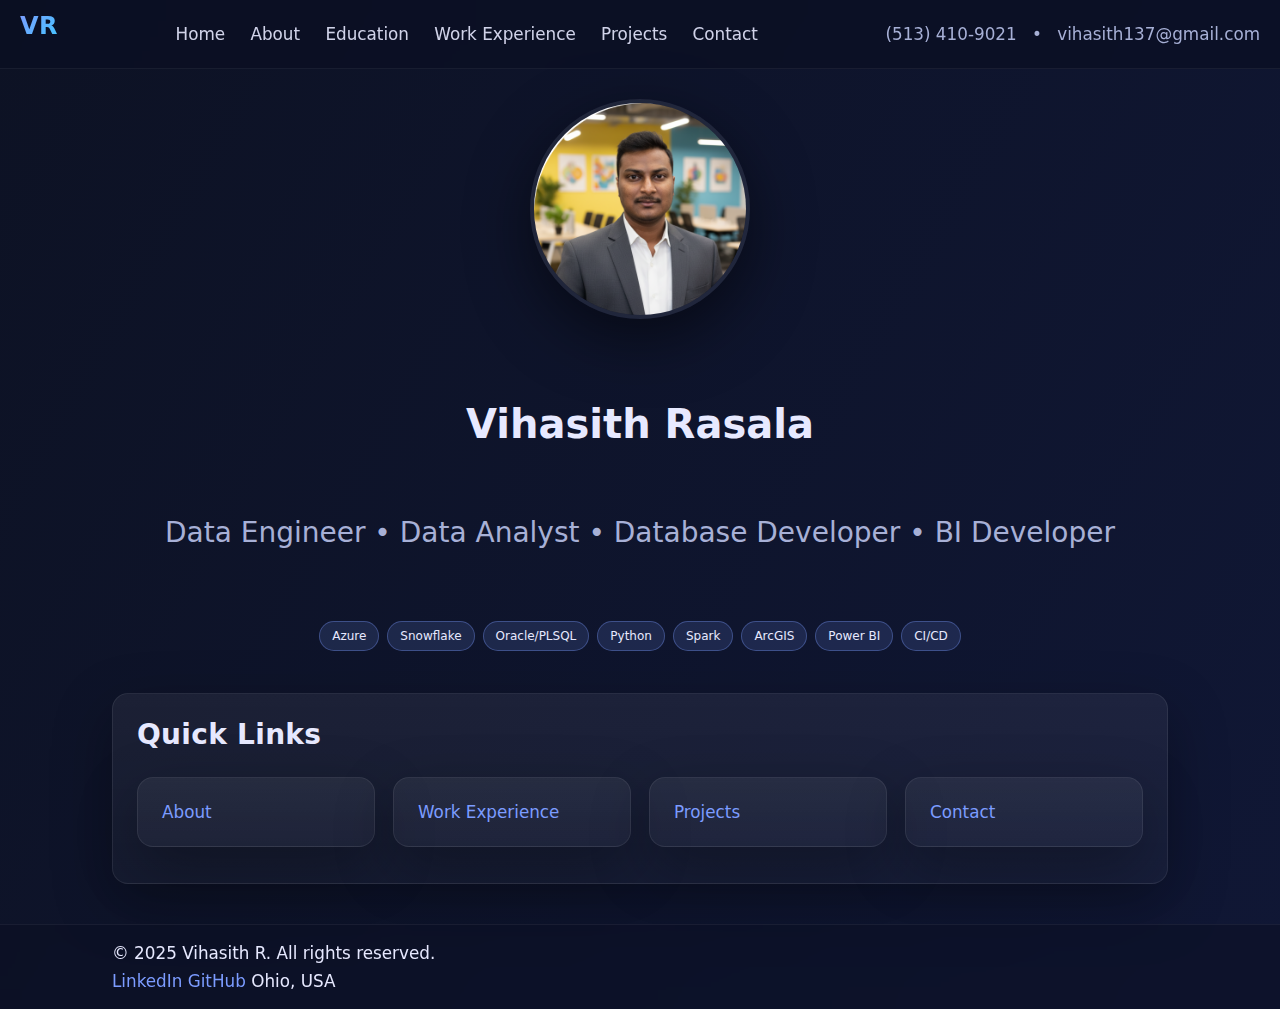
<file: index.html>
<!DOCTYPE html>

<html lang="en"><head>
<meta charset="utf-8"/><meta content="width=device-width, initial-scale=1" name="viewport"/>
<title>Vihasith R — Data Engineer • Data Analyst • Database Developer • BI Developer</title>
<link href="assets/css/style.css" rel="stylesheet"/><link href="assets/css/style.mobile.css" rel="stylesheet"/><link href="assets/css/style.a11y.css" rel="stylesheet"/>
<meta content="Vihasith — Data Engineer · Analyst · Developer" property="og:title"/><meta content="Portfolio with About, Education, Work Experience, Projects, and Contact." property="og:description"/><meta content="https://vihasith137.github.io/Vihasith_Portfolio/assets/img/og-card.png" property="og:image"/><meta content="https://vihasith137.github.io/Vihasith_Portfolio/" property="og:url"/><meta content="website" property="og:type"/><meta content="summary_large_image" name="twitter:card"/><meta content="Vihasith — Data Engineer · Analyst · Developer" name="twitter:title"/><meta content="Cloud-native data engineering and GIS analytics." name="twitter:description"/><meta content="https://vihasith137.github.io/Vihasith_Portfolio/assets/img/og-card.png" name="twitter:image"/></head>
<body><header class="topbar">
<div class="brand"><a href="index.html">VR</a></div>
<nav>
<a href="index.html">Home</a>
<a href="about.html">About</a>
<a href="education.html">Education</a>
<a href="experience.html">Work Experience</a>
<a href="projects.html">Projects</a>
<a href="contact.html">Contact</a>
</nav>
<div class="contact-inline">
<a href="tel:+15134109021">(513) 410-9021</a>
<span>•</span>
<a href="mailto:vihasith137@gmail.com">vihasith137@gmail.com</a>
</div>
</header><main id="main"><a class="skip-link" href="#main">Skip to content</a>

<section class="hero container">
<div class="avatar"><img alt="Profile photo" height="220" src="assets/img/profile.png" width="220"/></div>
<h1>Vihasith Rasala</h1>
<h2>Data Engineer • Data Analyst • Database Developer • BI Developer</h2>
<div class="badges"><span class="badge">Azure</span><span class="badge">Snowflake</span><span class="badge">Oracle/PLSQL</span><span class="badge">Python</span><span class="badge">Spark</span><span class="badge">ArcGIS</span><span class="badge">Power BI</span><span class="badge">CI/CD</span></div>
</section>
<section class="container section">
<div class="card">
<h2>Quick Links</h2>
<div class="grid">
<a class="card" href="about.html">About</a>
<a class="card" href="experience.html">Work Experience</a>
<a class="card" href="projects.html">Projects</a>
<a class="card" href="contact.html">Contact</a>
</div>
</div>
</section>

</main><footer class="site-footer">
<div class="container">
<div>© 2025 Vihasith R. All rights reserved.</div>
<div class="social">
<a href="https://www.linkedin.com/in/vihasithr1234/" rel="noopener" target="_blank">LinkedIn</a>
<a href="https://github.com/Vihasith137/" rel="noopener" target="_blank">GitHub</a>
<span>Ohio, USA</span>
</div>
</div>
</footer></body></html>
</file>
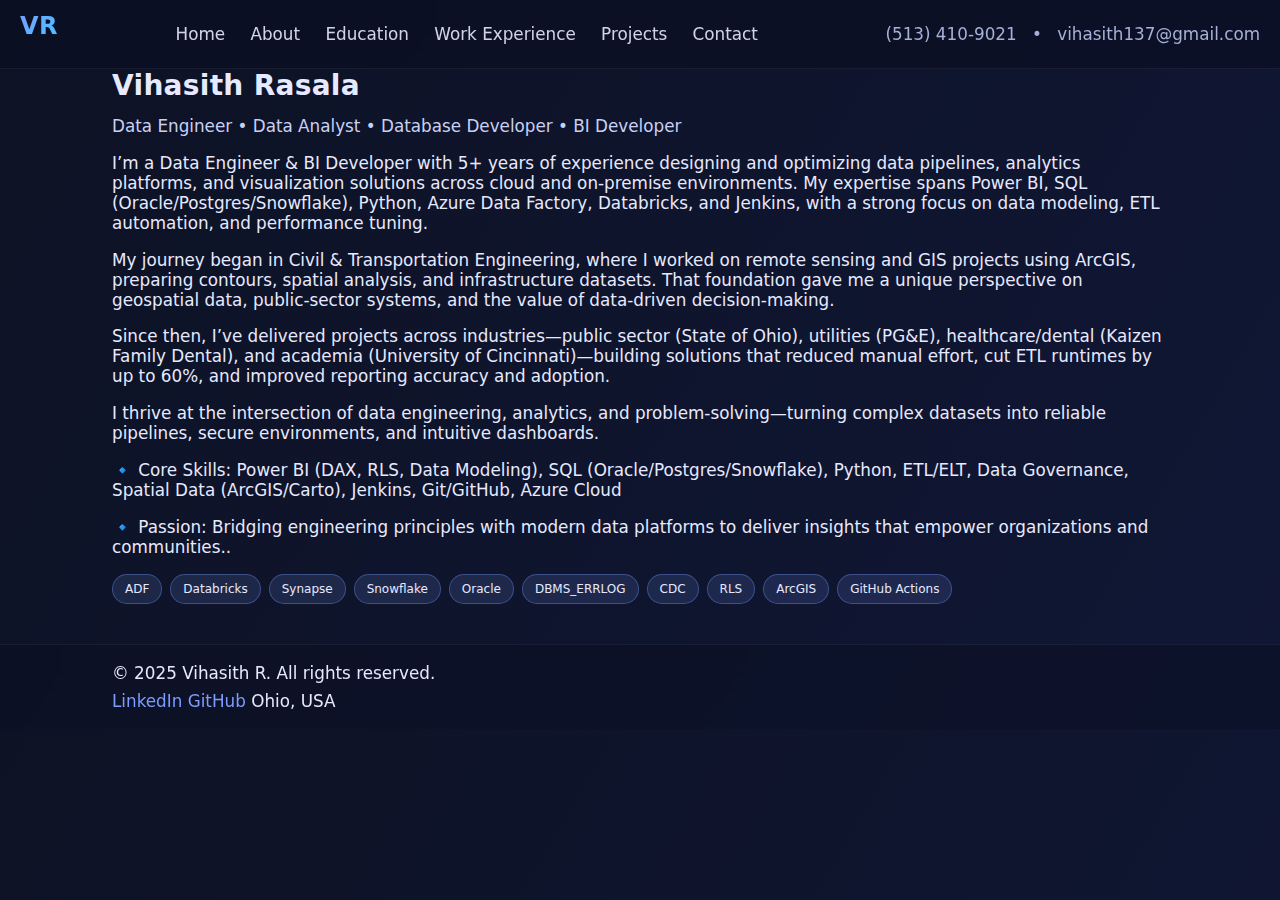
<file: about.html>
<!DOCTYPE html>

<html lang="en"><head>
<meta charset="utf-8"/><meta content="width=device-width, initial-scale=1" name="viewport"/>
<title>About — Vihasith Rasala</title>
<link href="assets/css/style.css" rel="stylesheet"/><link href="assets/css/style.mobile.css" rel="stylesheet"/><link href="assets/css/style.a11y.css" rel="stylesheet"/>
<meta content="Vihasith — Data Engineer · Analyst · Developer" property="og:title"/><meta content="Portfolio with About, Education, Work Experience, Projects, and Contact." property="og:description"/><meta content="https://vihasith137.github.io/Vihasith_Portfolio/assets/img/og-card.png" property="og:image"/><meta content="https://vihasith137.github.io/Vihasith_Portfolio/" property="og:url"/><meta content="website" property="og:type"/><meta content="summary_large_image" name="twitter:card"/><meta content="Vihasith — Data Engineer · Analyst · Developer" name="twitter:title"/><meta content="Cloud-native data engineering and GIS analytics." name="twitter:description"/><meta content="https://vihasith137.github.io/Vihasith_Portfolio/assets/img/og-card.png" name="twitter:image"/></head>
<body><header class="topbar">
<div class="brand"><a href="index.html">VR</a></div>
<nav>
<a href="index.html">Home</a>
<a href="about.html">About</a>
<a href="education.html">Education</a>
<a href="experience.html">Work Experience</a>
<a href="projects.html">Projects</a>
<a href="contact.html">Contact</a>
</nav>
<div class="contact-inline">
<a href="tel:+15134109021">(513) 410-9021</a>
<span>•</span>
<a href="mailto:vihasith137@gmail.com">vihasith137@gmail.com</a>
</div>
</header><main id="main"><a class="skip-link" href="#main">Skip to content</a>

<section class="container section">
<div>
<h2>Vihasith Rasala</h2>
<div class="sub">Data Engineer • Data Analyst • Database Developer • BI Developer</div>
<p>
I’m a Data Engineer &amp; BI Developer with 5+ years of experience designing and optimizing data pipelines, analytics platforms, and visualization solutions across cloud and on-premise environments. My expertise spans Power BI, SQL (Oracle/Postgres/Snowflake), Python, Azure Data Factory, Databricks, and Jenkins, with a strong focus on data modeling, ETL automation, and performance tuning. </p>
<p>
My journey began in Civil &amp; Transportation Engineering, where I worked on remote sensing and GIS projects using ArcGIS, preparing contours, spatial analysis, and infrastructure datasets. That foundation gave me a unique perspective on geospatial data, public-sector systems, and the value of data-driven decision-making.
</p><p>
Since then, I’ve delivered projects across industries—public sector (State of Ohio), utilities (PG&amp;E), healthcare/dental (Kaizen Family Dental), and academia (University of Cincinnati)—building solutions that reduced manual effort, cut ETL runtimes by up to 60%, and improved reporting accuracy and adoption.
</p><p>
I thrive at the intersection of data engineering, analytics, and problem-solving—turning complex datasets into reliable pipelines, secure environments, and intuitive dashboards.
</p><p>
🔹 Core Skills: Power BI (DAX, RLS, Data Modeling), SQL (Oracle/Postgres/Snowflake), Python, ETL/ELT, Data Governance, Spatial Data (ArcGIS/Carto), Jenkins, Git/GitHub, Azure Cloud
</p><p>
🔹 Passion: Bridging engineering principles with modern data platforms to deliver insights that empower organizations and communities..</p>
<div class="badges"><span class="badge">ADF</span><span class="badge">Databricks</span><span class="badge">Synapse</span><span class="badge">Snowflake</span><span class="badge">Oracle</span><span class="badge">DBMS_ERRLOG</span><span class="badge">CDC</span><span class="badge">RLS</span><span class="badge">ArcGIS</span><span class="badge">GitHub Actions</span></div>
</div>

</section>

</main><footer class="site-footer">
<div class="container">
<div>© 2025 Vihasith R. All rights reserved.</div>
<div class="social">
<a href="https://www.linkedin.com/in/vihasithr1234/" rel="noopener" target="_blank">LinkedIn</a>
<a href="https://github.com/Vihasith137/" rel="noopener" target="_blank">GitHub</a>
<span>Ohio, USA</span>
</div>
</div>
</footer></body></html>
</file>
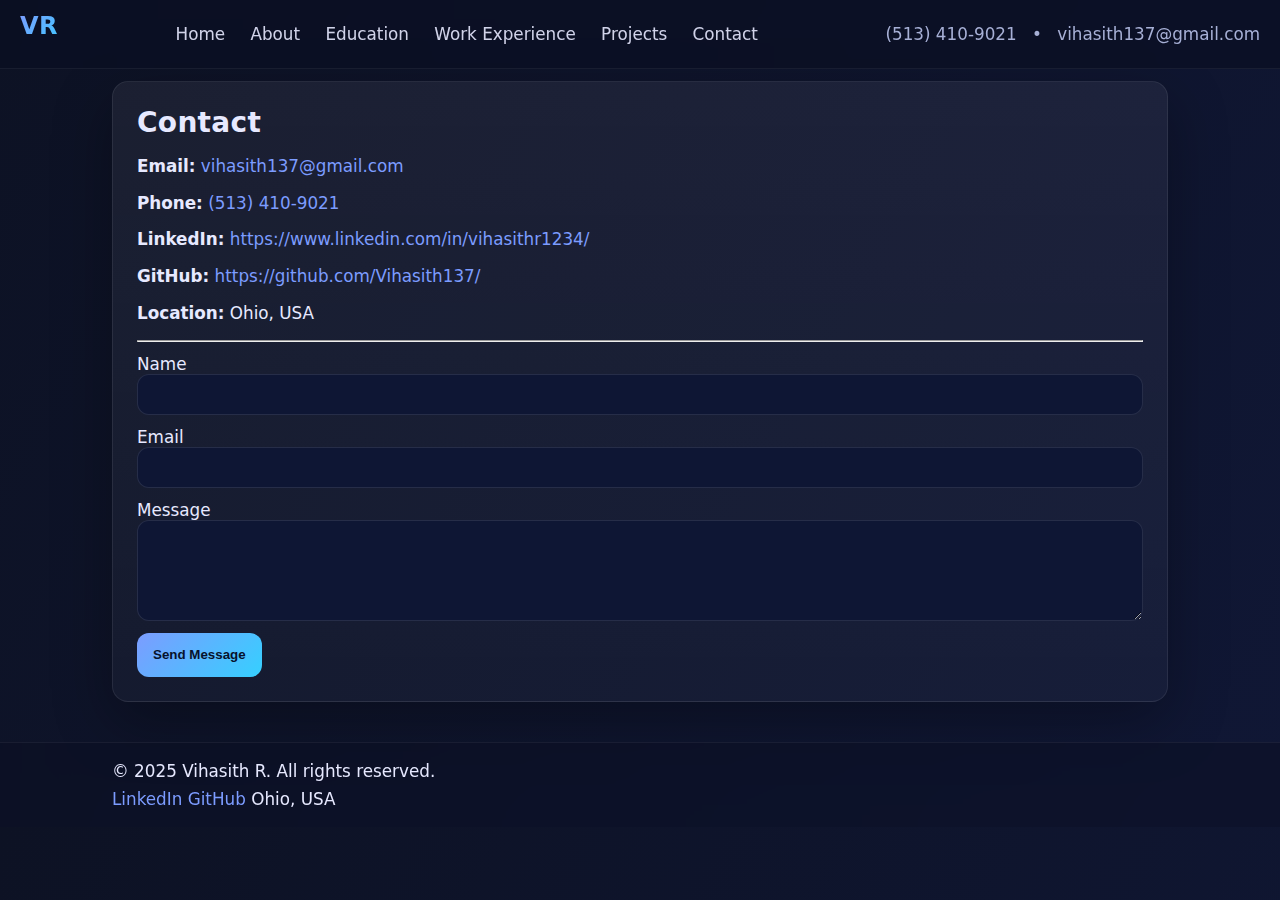
<file: contact.html>
<!DOCTYPE html>

<html lang="en"><head>
<meta charset="utf-8"/><meta content="width=device-width, initial-scale=1" name="viewport"/>
<title>Contact — Vihasith R</title>
<link href="assets/css/style.css" rel="stylesheet"/><link href="assets/css/style.mobile.css" rel="stylesheet"/><link href="assets/css/style.a11y.css" rel="stylesheet"/>
<meta content="Vihasith — Data Engineer · Analyst · Developer" property="og:title"/><meta content="Portfolio with About, Education, Work Experience, Projects, and Contact." property="og:description"/><meta content="https://vihasith137.github.io/Vihasith_Portfolio/assets/img/og-card.png" property="og:image"/><meta content="https://vihasith137.github.io/Vihasith_Portfolio/" property="og:url"/><meta content="website" property="og:type"/><meta content="summary_large_image" name="twitter:card"/><meta content="Vihasith — Data Engineer · Analyst · Developer" name="twitter:title"/><meta content="Cloud-native data engineering and GIS analytics." name="twitter:description"/><meta content="https://vihasith137.github.io/Vihasith_Portfolio/assets/img/og-card.png" name="twitter:image"/></head>
<body><header class="topbar">
<div class="brand"><a href="index.html">VR</a></div>
<nav>
<a href="index.html">Home</a>
<a href="about.html">About</a>
<a href="education.html">Education</a>
<a href="experience.html">Work Experience</a>
<a href="projects.html">Projects</a>
<a href="contact.html">Contact</a>
</nav>
<div class="contact-inline">
<a href="tel:+15134109021">(513) 410-9021</a>
<span>•</span>
<a href="mailto:vihasith137@gmail.com">vihasith137@gmail.com</a>
</div>
</header><main id="main"><a class="skip-link" href="#main">Skip to content</a>

<section class="container section">
<div class="card">
<h2>Contact</h2>
<p><strong>Email:</strong> <a href="mailto:vihasith137@gmail.com">vihasith137@gmail.com</a></p>
<p><strong>Phone:</strong> <a href="tel:+15134109021">(513) 410-9021</a></p>
<p><strong>LinkedIn:</strong> <a href="https://www.linkedin.com/in/vihasithr1234/" rel="noopener" target="_blank">https://www.linkedin.com/in/vihasithr1234/</a></p>
<p><strong>GitHub:</strong> <a href="https://github.com/Vihasith137/" rel="noopener" target="_blank">https://github.com/Vihasith137/</a></p>
<p><strong>Location:</strong> Ohio, USA</p>
<hr/>
<form action="https://formspree.io/f/meororvn" method="POST" accept-charset="UTF-8">
  <input type="hidden" name="_subject" value="Portfolio contact — vihasith137.github.io/portfolio">
  <input type="hidden" name="_next" value="https://vihasith137.github.io/portfolio/thank-you.html">
  <input type="text" name="_gotcha" style="display:none" tabindex="-1" autocomplete="off">

  <div class="field">
    <label for="name">Name</label>
    <input id="name" name="name" required>
  </div>

  <div class="field">
    <label for="email">Email</label>
    <input id="email" type="email" name="email" required>
  </div>

  <div class="field">
    <label for="message">Message</label>
    <textarea id="message" name="message" rows="5" required></textarea>
  </div>

  <!-- IMPORTANT: real submit button, not a link -->
  <button type="submit">Send Message</button>
</form>


</div>
</section>

</main><footer class="site-footer">
<div class="container">
<div>© 2025 Vihasith R. All rights reserved.</div>
<div class="social">
<a href="https://www.linkedin.com/in/vihasithr1234/" rel="noopener" target="_blank">LinkedIn</a>
<a href="https://github.com/Vihasith137/" rel="noopener" target="_blank">GitHub</a>
<span>Ohio, USA</span>
</div>
</div>
</footer></body></html>
</file>
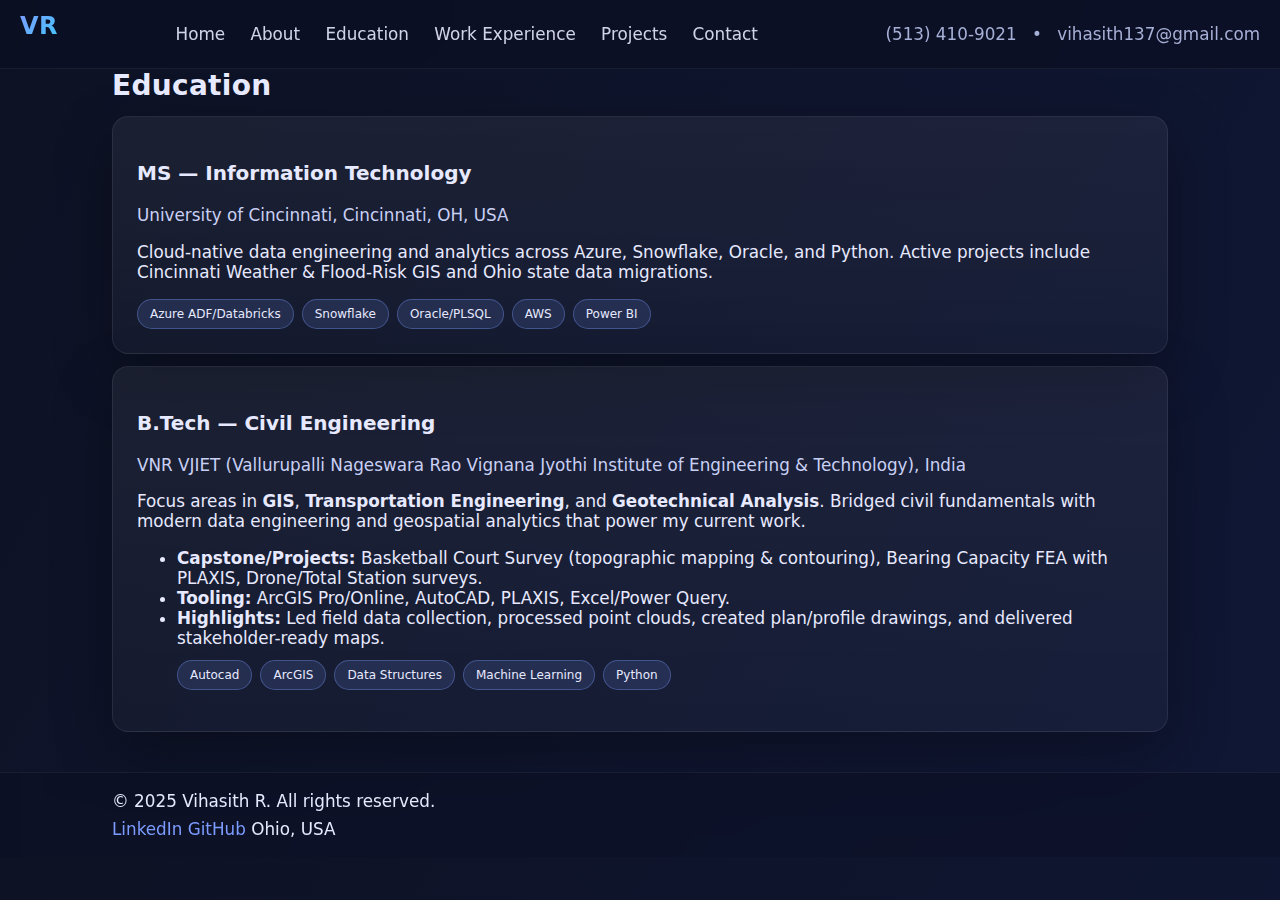
<file: education.html>
<!DOCTYPE html>

<html lang="en"><head>
<meta charset="utf-8"/><meta content="width=device-width, initial-scale=1" name="viewport"/>
<title>Education — Vihasith R</title>
<link href="assets/css/style.css" rel="stylesheet"/><link href="assets/css/style.mobile.css" rel="stylesheet"/><link href="assets/css/style.a11y.css" rel="stylesheet"/>
<meta content="Vihasith — Data Engineer · Analyst · Developer" property="og:title"/><meta content="Portfolio with About, Education, Work Experience, Projects, and Contact." property="og:description"/><meta content="https://vihasith137.github.io/Vihasith_Portfolio/assets/img/og-card.png" property="og:image"/><meta content="https://vihasith137.github.io/Vihasith_Portfolio/" property="og:url"/><meta content="website" property="og:type"/><meta content="summary_large_image" name="twitter:card"/><meta content="Vihasith — Data Engineer · Analyst · Developer" name="twitter:title"/><meta content="Cloud-native data engineering and GIS analytics." name="twitter:description"/><meta content="https://vihasith137.github.io/Vihasith_Portfolio/assets/img/og-card.png" name="twitter:image"/></head>
<body><header class="topbar">
<div class="brand"><a href="index.html">VR</a></div>
<nav>
<a href="index.html">Home</a>
<a href="about.html">About</a>
<a href="education.html">Education</a>
<a href="experience.html">Work Experience</a>
<a href="projects.html">Projects</a>
<a href="contact.html">Contact</a>
</nav>
<div class="contact-inline">
<a href="tel:+15134109021">(513) 410-9021</a>
<span>•</span>
<a href="mailto:vihasith137@gmail.com">vihasith137@gmail.com</a>
</div>
</header><main id="main"><a class="skip-link" href="#main">Skip to content</a>

<section class="container section">
<h2>Education</h2>
<div class="card">
<h3>MS — Information Technology</h3>
<div class="sub">University of Cincinnati, Cincinnati, OH, USA</div>
<p>Cloud-native data engineering and analytics across Azure, Snowflake, Oracle, and Python. Active projects include Cincinnati Weather &amp; Flood-Risk GIS and Ohio state data migrations.</p>
<div class="badges">
<span class="badge">Azure ADF/Databricks</span>
<span class="badge">Snowflake</span>
<span class="badge">Oracle/PLSQL</span>
<span class="badge">AWS</span>
<span class="badge">Power BI</span>
</div>
</div>
<div class="card">
<h3>B.Tech — Civil Engineering</h3>
<div class="sub">VNR VJIET (Vallurupalli Nageswara Rao Vignana Jyothi Institute of Engineering &amp; Technology), India</div>
<p>Focus areas in <strong>GIS</strong>, <strong>Transportation Engineering</strong>, and <strong>Geotechnical Analysis</strong>. Bridged civil fundamentals with modern data engineering and geospatial analytics that power my current work.</p>
<ul>
<li><strong>Capstone/Projects:</strong> Basketball Court Survey (topographic mapping &amp; contouring), Bearing Capacity FEA with PLAXIS, Drone/Total Station surveys.</li>
<li><strong>Tooling:</strong> ArcGIS Pro/Online, AutoCAD, PLAXIS, Excel/Power Query.</li>
<li><strong>Highlights:</strong> Led field data collection, processed point clouds, created plan/profile drawings, and delivered stakeholder-ready maps.</li>
<div class="badges">
<span class="badge">Autocad</span>
<span class="badge">ArcGIS</span>
<span class="badge">Data Structures</span>
<span class="badge">Machine Learning </span>
<span class="badge">Python</span>
</div>
</ul>
</div>
</section>

</main><footer class="site-footer">
<div class="container">
<div>© 2025 Vihasith R. All rights reserved.</div>
<div class="social">
<a href="https://www.linkedin.com/in/vihasithr1234/" rel="noopener" target="_blank">LinkedIn</a>
<a href="https://github.com/Vihasith137/" rel="noopener" target="_blank">GitHub</a>
<span>Ohio, USA</span>
</div>
</div>
</footer></body></html>
</file>
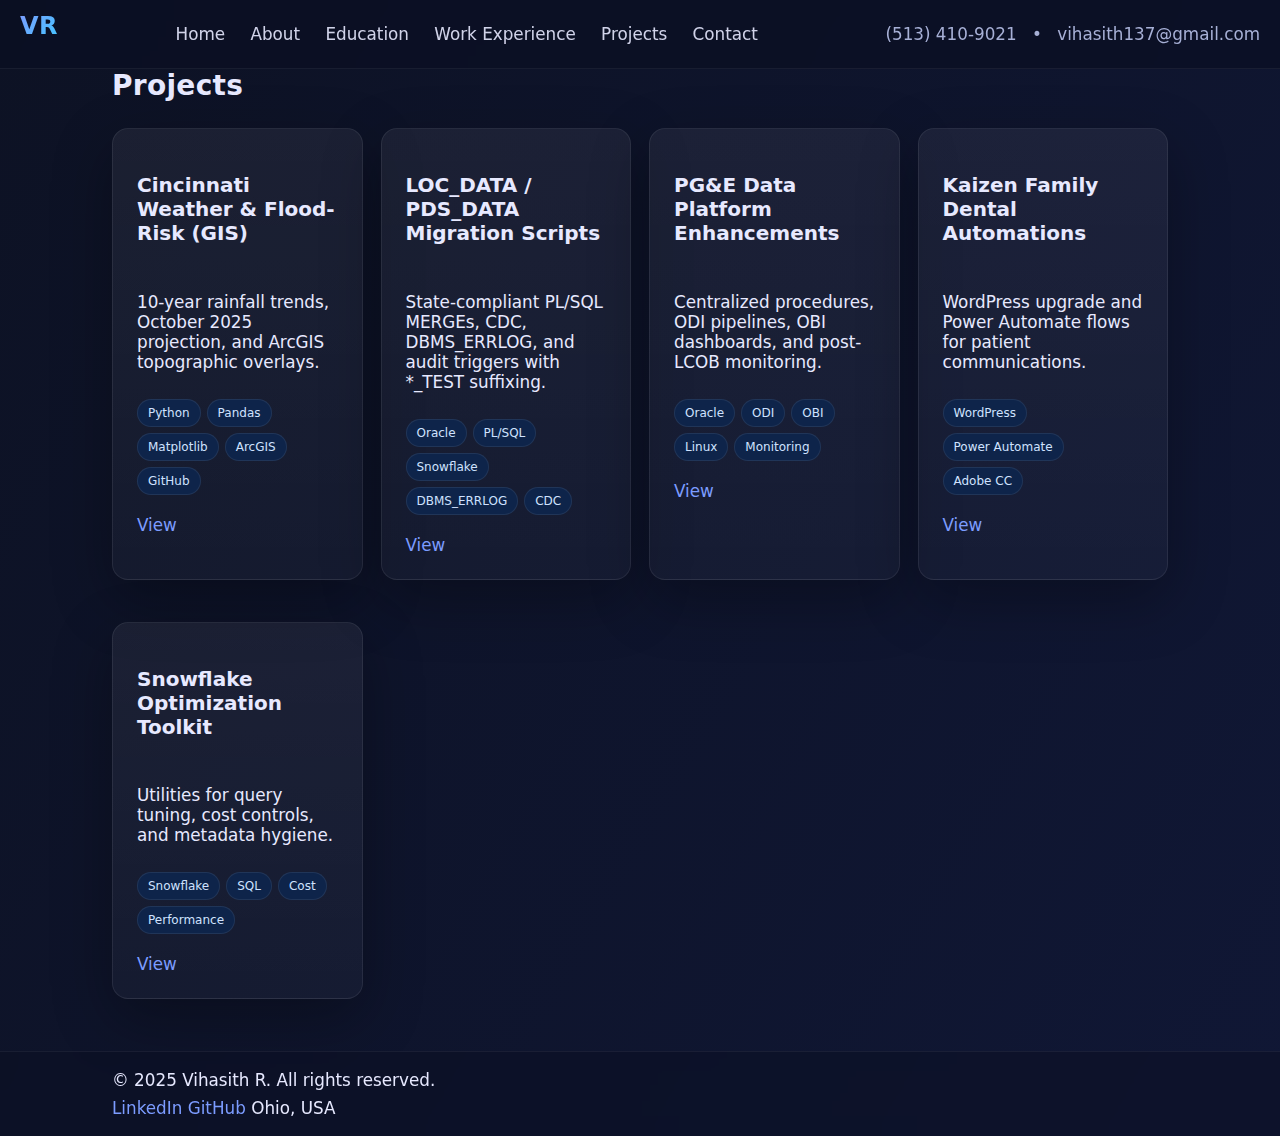
<file: projects.html>
<!DOCTYPE html>

<html lang="en"><head>
<meta charset="utf-8"/><meta content="width=device-width, initial-scale=1" name="viewport"/>
<title>Projects — Vihasith R</title>
<link href="assets/css/style.css" rel="stylesheet"/><link href="assets/css/style.mobile.css" rel="stylesheet"/><link href="assets/css/style.a11y.css" rel="stylesheet"/>
<meta content="Vihasith — Data Engineer · Analyst · Developer" property="og:title"/><meta content="Portfolio with About, Education, Work Experience, Projects, and Contact." property="og:description"/><meta content="https://vihasith137.github.io/Vihasith_Portfolio/assets/img/og-card.png" property="og:image"/><meta content="https://vihasith137.github.io/Vihasith_Portfolio/" property="og:url"/><meta content="website" property="og:type"/><meta content="summary_large_image" name="twitter:card"/><meta content="Vihasith — Data Engineer · Analyst · Developer" name="twitter:title"/><meta content="Cloud-native data engineering and GIS analytics." name="twitter:description"/><meta content="https://vihasith137.github.io/Vihasith_Portfolio/assets/img/og-card.png" name="twitter:image"/></head>
<body><header class="topbar">
<div class="brand"><a href="index.html">VR</a></div>
<nav>
<a href="index.html">Home</a>
<a href="about.html">About</a>
<a href="education.html">Education</a>
<a href="experience.html">Work Experience</a>
<a href="projects.html">Projects</a>
<a href="contact.html">Contact</a>
</nav>
<div class="contact-inline">
<a href="tel:+15134109021">(513) 410-9021</a>
<span>•</span>
<a href="mailto:vihasith137@gmail.com">vihasith137@gmail.com</a>
</div>
</header><main id="main"><a class="skip-link" href="#main">Skip to content</a>

<section class="container section">
<h2>Projects</h2>
<div class="grid">
<div class="card project">
<h3>Cincinnati Weather &amp; Flood-Risk (GIS)</h3>
<p>10-year rainfall trends, October 2025 projection, and ArcGIS topographic overlays.</p>
<div class="tags"><span class="tag">Python</span><span class="tag">Pandas</span><span class="tag">Matplotlib</span><span class="tag">ArcGIS</span><span class="tag">GitHub</span></div>
<div class="cta"><a class="btn" href="https://github.com/Vihasith137/Cincinnati-Weather-Forecast" rel="noopener" target="_blank">View</a></div>
</div>
<div class="card project">
<h3>LOC_DATA / PDS_DATA Migration Scripts</h3>
<p>State-compliant PL/SQL MERGEs, CDC, DBMS_ERRLOG, and audit triggers with *_TEST suffixing.</p>
<div class="tags"><span class="tag">Oracle</span><span class="tag">PL/SQL</span><span class="tag">Snowflake</span><span class="tag">DBMS_ERRLOG</span><span class="tag">CDC</span></div>
<div class="cta"><a class="btn" href="https://github.com/Vihasith137?tab=repositories" rel="noopener" target="_blank">View</a></div>
</div>
<div class="card project">
<h3>PG&amp;E Data Platform Enhancements</h3>
<p>Centralized procedures, ODI pipelines, OBI dashboards, and post-LCOB monitoring.</p>
<div class="tags"><span class="tag">Oracle</span><span class="tag">ODI</span><span class="tag">OBI</span><span class="tag">Linux</span><span class="tag">Monitoring</span></div>
<div class="cta"><a class="btn" href="https://www.linkedin.com/in/vihasithr1234/" rel="noopener" target="_blank">View</a></div>
</div>
<div class="card project">
<h3>Kaizen Family Dental Automations</h3>
<p>WordPress upgrade and Power Automate flows for patient communications.</p>
<div class="tags"><span class="tag">WordPress</span><span class="tag">Power Automate</span><span class="tag">Adobe CC</span></div>
<div class="cta"><a class="btn" href="https://www.linkedin.com/in/vihasithr1234/" rel="noopener" target="_blank">View</a></div>
</div>
<div class="card project">
<h3>Snowflake Optimization Toolkit</h3>
<p>Utilities for query tuning, cost controls, and metadata hygiene.</p>
<div class="tags"><span class="tag">Snowflake</span><span class="tag">SQL</span><span class="tag">Cost</span><span class="tag">Performance</span></div>
<div class="cta"><a class="btn" href="https://github.com/Vihasith137?tab=repositories" rel="noopener" target="_blank">View</a></div>
</div>
</div>
</section>

</main><footer class="site-footer">
<div class="container">
<div>© 2025 Vihasith R. All rights reserved.</div>
<div class="social">
<a href="https://www.linkedin.com/in/vihasithr1234/" rel="noopener" target="_blank">LinkedIn</a>
<a href="https://github.com/Vihasith137/" rel="noopener" target="_blank">GitHub</a>
<span>Ohio, USA</span>
</div>
</div>
</footer></body></html>
</file>
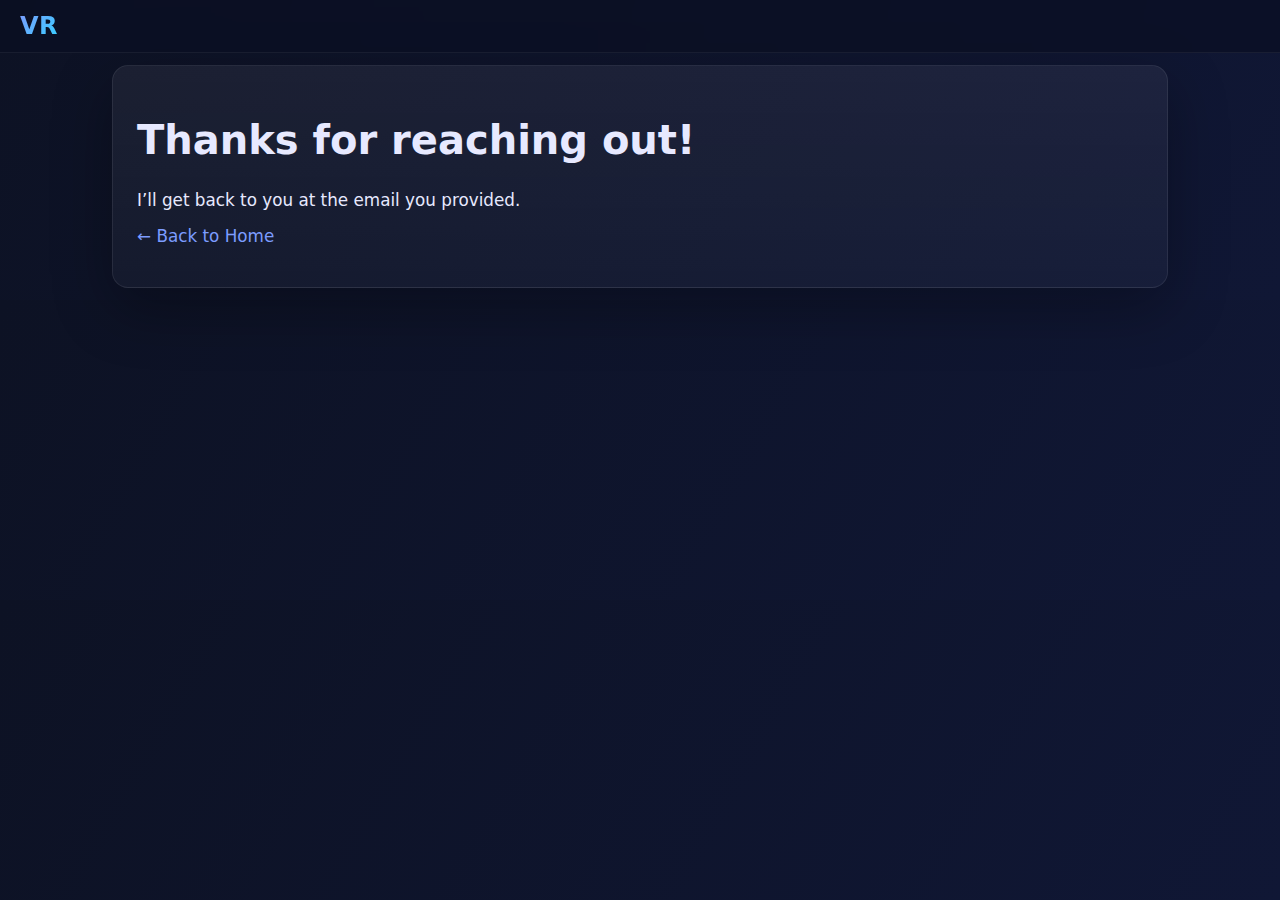
<file: thank-you.html>
<!doctype html>
<html lang="en">
<head>
  <meta charset="utf-8">
  <title>Thank you!</title>
  <meta name="viewport" content="width=device-width, initial-scale=1">
  <link rel="stylesheet" href="assets/css/style.css">
  <link rel="stylesheet" href="assets/css/style.mobile.css">
</head>
<body>
  <header class="topbar"><div class="brand"><a href="index.html">VR</a></div></header>
  <main class="container section">
    <div class="card">
      <h1>Thanks for reaching out!</h1>
      <p>I’ll get back to you at the email you provided.</p>
      <p><a class="btn" href="index.html">← Back to Home</a></p>
    </div>
  </main>
</body>
</html>
</file>
<file: assets/css/style.css>
:root{
  --bg1:#0d1224;
  --bg2:#101735;
  --card:#151b3b;
  --text:#e7e9ff;
  --muted:#a7b0d6;
  --accent:#7c9cff;
  --accent2:#35d0ff;
  --pill:#0e244a;
}
*{box-sizing:border-box}
body{margin:0;font-family:Inter,system-ui,Segoe UI,Roboto,Arial,sans-serif;background:linear-gradient(120deg,var(--bg1),var(--bg2));color:var(--text)}
a{color:var(--accent);text-decoration:none}
a:hover{text-decoration:underline}
.container{max-width:1100px;margin:0 auto;padding:0 20px}
.topbar{position:sticky;top:0;z-index:100;background:rgba(10,14,34,.7);backdrop-filter:blur(8px);display:flex;align-items:center;justify-content:space-between;padding:12px 20px;border-bottom:1px solid rgba(255,255,255,.06)}
.topbar .brand a{display:inline-block;background:linear-gradient(135deg,var(--accent),var(--accent2));-webkit-background-clip:text;background-clip:text;color:transparent;font-weight:900;font-size:24px;letter-spacing:.5px}
.topbar nav a{margin:0 10px;color:var(--text);opacity:.9}
.topbar .contact-inline a, .topbar .contact-inline span{color:var(--muted);margin-left:10px}
.hero{display:grid;grid-template-columns:1fr;place-items:center;min-height:68vh;padding:60px 20px;text-align:center}
.hero .avatar{width:220px;height:220px;border-radius:50%;overflow:hidden;box-shadow:0 20px 60px rgba(0,0,0,.5);border:4px solid rgba(255,255,255,.08)}
.hero h1{font-size:40px;margin:22px 0 10px}
.hero h2{font-weight:500;color:var(--muted);margin:0}
.card{background:linear-gradient(180deg,rgba(255,255,255,.06),rgba(255,255,255,.03));border:1px solid rgba(255,255,255,.08);border-radius:20px;box-shadow:0 20px 60px rgba(0,0,0,.3);padding:24px;margin:16px 0}
.grid{display:grid;grid-template-columns:repeat(auto-fit,minmax(260px,1fr));gap:18px}
.section{padding:54px 0}
.section h2{margin:0 0 14px;font-size:28px;letter-spacing:.3px}
.about-wrap{display:grid;grid-template-columns:1fr 2fr;gap:28px;align-items:center}
.about-wrap .avatar{width:220px;height:220px;border-radius:50%;border:4px solid rgba(255,255,255,.08)}
.badges{display:flex;flex-wrap:wrap;gap:8px;margin-top:12px}
.badge{padding:7px 12px;border-radius:999px;background:rgba(124,156,255,.15);border:1px solid rgba(124,156,255,.35);font-size:12px;color:var(--text)}
.timeline .item{display:grid;grid-template-columns:auto 1fr;gap:16px;align-items:flex-start}
.timeline .logo{width:56px;height:56px;border-radius:14px;overflow:hidden;background:#0b122e;border:1px solid rgba(255,255,255,.06);display:flex;align-items:center;justify-content:center}
.timeline img{width:100%;height:100%;object-fit:cover}
.timeline h3{margin:0;font-size:18px}
.timeline .sub{color:var(--muted);font-size:14px;margin-bottom:6px}
.timeline ul{margin:8px 0 0 18px}
.project{display:flex;flex-direction:column;gap:10px}
.tags{display:flex;flex-wrap:wrap;gap:6px}
.tag{font-size:12px;background:var(--pill);border:1px solid rgba(255,255,255,.08);color:#cfe2ff;padding:6px 10px;border-radius:999px}
.card .cta{margin-top:10px}
.site-footer{border-top:1px solid rgba(255,255,255,.06);padding:18px 0;margin-top:40px;background:rgba(10,14,34,.5);backdrop-filter:blur(8px)}
.site-footer .container{display:flex;justify-content:space-between;align-items:center;flex-wrap:wrap;gap:10px}
form .field{display:flex;flex-direction:column;margin:12px 0}
input, textarea{background:#0e1634;color:var(--text);border:1px solid rgba(255,255,255,.1);border-radius:12px;padding:12px}
button{background:linear-gradient(135deg,var(--accent),var(--accent2));color:#07122c;border:0;border-radius:12px;padding:12px 16px;font-weight:700;cursor:pointer}
button:hover{opacity:.95}
@media (max-width:820px){.about-wrap{grid-template-columns:1fr}.hero h1{font-size:32px}}
</file>
<file: assets/css/style.mobile.css>
/* Mobile layout enhancements (no content changes) */
:root{ --nav-height: 56px; }
h1{font-size:clamp(1.75rem, 2.5vw + 1rem, 2.5rem)}
h2{font-size:clamp(1.25rem, 1.5vw + 0.9rem, 1.75rem)}
h3{font-size:clamp(1.05rem, 1.1vw + 0.8rem, 1.25rem)}
body{font-size:clamp(0.95rem, 0.6vw + 0.8rem, 1.05rem)}
.container{padding:0 clamp(12px, 2.5vw, 22px)}
.card{padding:clamp(14px, 2.8vw, 24px);margin:12px 0;border-radius:16px}
.grid{grid-template-columns:repeat(auto-fit,minmax(220px,1fr));gap:clamp(10px, 2.5vw, 18px)}
@media (max-width: 820px){
  .about-wrap{grid-template-columns:1fr !important;gap:18px}
}
.timeline .logo{width:48px;height:48px;border-radius:12px}
.timeline .item{grid-template-columns:56px 1fr;gap:12px}
.site-footer .container{flex-direction:column;gap:8px;align-items:flex-start}
@media (max-width: 900px){
  .topbar nav{display:flex;flex-wrap:wrap;gap:10px}
  .topbar .contact-inline{display:none}
}
</file>
<file: assets/css/style.a11y.css>
/* Accessibility improvements (non-intrusive) */
:root{ --focus-ring: 0 0 0 3px rgba(124,156,255,.48); }
a:focus, button:focus, input:focus, textarea:focus { outline: none; box-shadow: var(--focus-ring); }
a, button { min-height: 44px; }
.sub, .muted { color: #c9d0f5 !important; }
.skip-link { position:absolute; left:-9999px; top:auto; width:1px; height:1px; overflow:hidden; }
.skip-link:focus { position:fixed; left:12px; top:12px; padding:10px 14px; background:#0e1634; color:#fff; border:1px solid rgba(255,255,255,.2); border-radius:10px; z-index:9999; }
@media (prefers-reduced-motion: reduce) {
  * { animation-duration:.01ms !important; animation-iteration-count:1 !important; transition-duration:.01ms !important; scroll-behavior:auto !important; }
}
</file>
